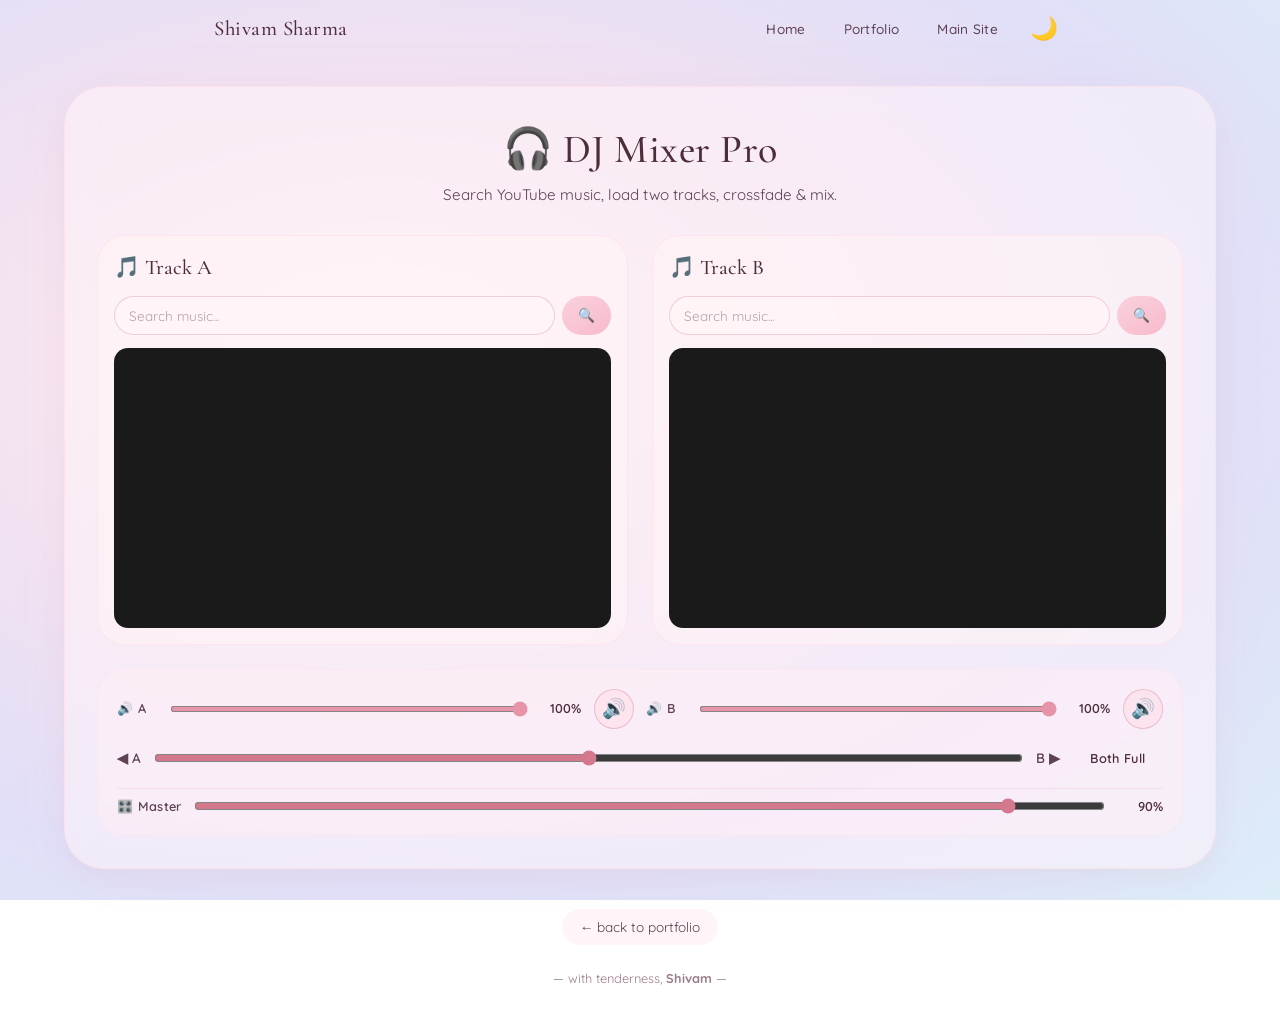
<file: dj-mixer.html>
<!DOCTYPE html>
<html lang="en">
<head>
    <meta charset="UTF-8">
    <meta name="viewport" content="width=device-width, initial-scale=1.0, maximum-scale=1.0, user-scalable=yes">
    <title>Shivam · DJ Mixer Pro</title>
    <meta name="description" content="Professional DJ Mixer - Crossfade between two YouTube music tracks.">
    <meta property="og:title" content="Shivam · DJ Mixer Pro">
    <meta property="og:description" content="Crossfade between two YouTube music tracks.">
    <meta property="og:image" content="https://yourdomain.com/images/preview.png">
    <meta property="og:url" content="https://yourdomain.com/dj-mixer.html">
    <meta name="twitter:card" content="summary_large_image">

    <link rel="preconnect" href="https://fonts.googleapis.com">
    <link rel="preconnect" href="https://fonts.gstatic.com" crossorigin>
    <link href="https://fonts.googleapis.com/css2?family=Cormorant+Garamond:ital,wght@0,400;0,500;0,600&family=Quicksand:wght@300;400;500;600;700&display=swap" rel="stylesheet">
    <style>
        :root {
            --text: #3a2330;
            --text-soft: #5d4155;
            --text-muted: #9b7b8a;
            --card-bg: rgba(255,245,250,0.55);
            --card-border: rgba(255,220,230,0.6);
            --font-serif: 'Cormorant Garamond', serif;
            --font-sans: 'Quicksand', sans-serif;
            --accent: #e894a8;
            --accent-dark: #d4788e;
            --shadow: 0 10px 25px rgba(200,130,150,0.08);
        }

        *,
        *::before,
        *::after {
            margin: 0;
            padding: 0;
            box-sizing: border-box;
        }

        html {
            font-size: 16px;
            -webkit-text-size-adjust: 100%;
        }

        body {
            font-family: var(--font-sans);
            background: radial-gradient(ellipse at 30% 40%, #ffeef4, #f3e2f0, #e1dff8, #dcedf8);
            background-attachment: fixed;
            min-height: 100vh;
            padding-top: 70px;
            display: flex;
            flex-direction: column;
            align-items: center;
            overflow-x: hidden;
            -webkit-font-smoothing: antialiased;
            -moz-osx-font-smoothing: grayscale;
            color: var(--text);
            line-height: 1.5;
        }

        nav {
            position: fixed;
            top: 0;
            left: 0;
            right: 0;
            z-index: 1000;
            padding: 0.8rem 0;
            transition: all 0.4s ease;
            border-bottom: 1px solid transparent;
        }

        nav.scrolled {
            background: rgba(255,245,250,0.6);
            backdrop-filter: blur(20px);
            -webkit-backdrop-filter: blur(20px);
            border-bottom: 1px solid rgba(255,200,215,0.4);
            box-shadow: 0 4px 20px rgba(200,140,160,0.08);
        }

        .nav-inner {
            max-width: 900px;
            margin: 0 auto;
            padding: 0 24px;
            display: flex;
            align-items: center;
            gap: 16px;
        }

        .nav-logo {
            font-family: var(--font-serif);
            font-size: 1.3rem;
            font-weight: 500;
            color: #4d2c3b;
            text-decoration: none;
            letter-spacing: 0.5px;
            white-space: nowrap;
        }

        .nav-links {
            display: flex;
            gap: 6px;
            list-style: none;
            align-items: center;
            margin-left: auto;
        }

        .nav-links a {
            color: var(--text-soft);
            text-decoration: none;
            font-size: 0.85rem;
            font-weight: 500;
            padding: 8px 16px;
            border-radius: 50px;
            transition: all 0.3s;
            white-space: nowrap;
            letter-spacing: 0.3px;
        }

        .nav-links a:hover {
            background: rgba(255,220,230,0.5);
            color: #4d2c3b;
        }

        .nav-links .active-link {
            background: rgba(255,210,220,0.5);
            color: #a44b64;
            font-weight: 600;
        }

        .hamburger {
            display: none;
            flex-direction: column;
            justify-content: center;
            align-items: center;
            width: 36px;
            height: 30px;
            background: transparent;
            border: none;
            cursor: pointer;
            padding: 0;
            z-index: 1001;
        }

        .hamburger span {
            display: block;
            width: 22px;
            height: 2px;
            background: var(--text-soft);
            border-radius: 2px;
            transition: all 0.3s ease;
            margin: 3px 0;
        }

        .glass-card {
            background: var(--card-bg);
            border: 1px solid var(--card-border);
            backdrop-filter: blur(14px);
            -webkit-backdrop-filter: blur(14px);
            border-radius: 40px;
            box-shadow: var(--shadow), 0 0 60px rgba(255,180,200,0.05);
            padding: 2rem;
            width: 90%;
            max-width: 1200px;
            margin: 1rem auto 2rem;
        }

        h1 {
            font-family: var(--font-serif);
            font-size: 2.5rem;
            text-align: center;
            color: #4d2c3b;
            margin-bottom: 0.3rem;
            font-weight: 500;
            letter-spacing: 0.5px;
        }

        .subtitle {
            text-align: center;
            color: var(--text-soft);
            margin-bottom: 1.8rem;
            font-size: 0.95rem;
            font-weight: 400;
        }

        .decks {
            display: grid;
            grid-template-columns: 1fr 1fr;
            gap: 1.5rem;
            margin-bottom: 1.5rem;
        }

        .deck {
            background: rgba(255,245,248,0.5);
            border: 1px solid rgba(255,220,230,0.6);
            border-radius: 28px;
            padding: 1rem;
            display: flex;
            flex-direction: column;
            transition: border-color 0.3s ease;
        }

        .deck:hover {
            border-color: var(--accent);
        }

        .deck h3 {
            font-family: var(--font-serif);
            font-size: 1.3rem;
            color: #4d2c3b;
            margin-bottom: 0.8rem;
            font-weight: 500;
        }

        .search-box {
            position: relative;
            display: flex;
            gap: 0.4rem;
            margin-bottom: 0.8rem;
        }

        .search-box input {
            flex: 1;
            padding: 10px 14px;
            border-radius: 28px;
            border: 1px solid rgba(220,150,170,0.4);
            background: rgba(255,245,248,0.7);
            font-family: var(--font-sans);
            font-size: 0.85rem;
            outline: none;
            color: var(--text);
            transition: border-color 0.3s, box-shadow 0.3s, background 0.3s;
        }

        .search-box input:focus {
            border-color: var(--accent);
            background: rgba(255,235,240,0.7);
            box-shadow: 0 0 0 3px rgba(230,130,155,0.1);
        }

        .search-box input::placeholder {
            color: var(--text-muted);
            opacity: 0.7;
        }

        .btn-sm {
            padding: 10px 16px;
            border-radius: 28px;
            border: none;
            background: linear-gradient(145deg, #fad1dd, #f7bacb);
            color: #442433;
            font-family: var(--font-serif);
            font-weight: 500;
            font-size: 0.85rem;
            cursor: pointer;
            transition: all 0.3s ease;
            white-space: nowrap;
            letter-spacing: 0.5px;
        }

        .btn-sm:hover {
            background: linear-gradient(145deg, #fadce6, #f8c0d2);
            transform: translateY(-1px);
        }

        .btn-sm:active {
            transform: scale(0.97);
        }

        .search-results {
            max-height: 280px;
            overflow-y: auto;
            background: rgba(255,250,252,0.95);
            border: 1px solid rgba(220,150,170,0.3);
            border-radius: 18px;
            margin-bottom: 0.8rem;
            display: none;
            padding: 0.4rem;
            scrollbar-width: thin;
            scrollbar-color: var(--accent) transparent;
        }

        .search-results::-webkit-scrollbar {
            width: 5px;
        }

        .search-results::-webkit-scrollbar-track {
            background: transparent;
        }

        .search-results::-webkit-scrollbar-thumb {
            background: var(--accent);
            border-radius: 3px;
        }

        .result-item {
            display: flex;
            align-items: center;
            gap: 0.6rem;
            padding: 0.5rem;
            border-radius: 10px;
            cursor: pointer;
            transition: background 0.2s ease;
        }

        .result-item:hover {
            background: rgba(255,210,225,0.5);
        }

        .result-item.active {
            background: rgba(255,180,200,0.4);
            border: 1px solid var(--accent);
        }

        .result-item img {
            width: 64px;
            height: 36px;
            border-radius: 6px;
            object-fit: cover;
            flex-shrink: 0;
        }

        .result-item .info {
            flex: 1;
            min-width: 0;
            overflow: hidden;
        }

        .result-item .title {
            font-size: 0.82rem;
            font-weight: 500;
            color: var(--text);
            white-space: nowrap;
            overflow: hidden;
            text-overflow: ellipsis;
        }

        .result-item .channel {
            font-size: 0.7rem;
            color: var(--text-muted);
            white-space: nowrap;
            overflow: hidden;
            text-overflow: ellipsis;
        }

        .player-wrapper {
            position: relative;
            width: 100%;
            aspect-ratio: 16 / 9;
            border-radius: 14px;
            overflow: hidden;
            background: #1a1a1a;
        }

        .player-wrapper iframe {
            position: absolute;
            top: 0;
            left: 0;
            width: 100%;
            height: 100%;
            border: none;
        }

        .controls-section {
            display: flex;
            flex-direction: column;
            gap: 1.2rem;
            background: rgba(255,240,245,0.45);
            border: 1px solid rgba(255,220,230,0.4);
            border-radius: 28px;
            padding: 1.2rem;
        }

        .volume-mute-row {
            display: flex;
            justify-content: space-between;
            align-items: center;
            gap: 0.8rem;
            flex-wrap: wrap;
        }

        .vol-group {
            display: flex;
            align-items: center;
            gap: 0.5rem;
            flex: 1;
            min-width: 160px;
        }

        .vol-group label {
            font-weight: 600;
            color: var(--text-soft);
            font-size: 0.8rem;
            white-space: nowrap;
            letter-spacing: 0.3px;
            min-width: 45px;
        }

        .vol-group input[type="range"] {
            flex: 1;
            accent-color: var(--accent);
            height: 6px;
            cursor: pointer;
        }

        .vol-group .slider-value {
            font-weight: 600;
            color: #4d2c3b;
            min-width: 45px;
            text-align: right;
            font-size: 0.8rem;
        }

        .mute-btn {
            background: rgba(255,220,230,0.5);
            border: 1px solid rgba(220,150,170,0.5);
            border-radius: 50%;
            width: 40px;
            height: 40px;
            font-size: 1.2rem;
            cursor: pointer;
            transition: all 0.3s ease;
            display: flex;
            align-items: center;
            justify-content: center;
            padding: 0;
            flex-shrink: 0;
            user-select: none;
        }

        .mute-btn:hover {
            background: rgba(255,200,215,0.7);
            transform: scale(1.05);
        }

        .mute-btn.muted {
            background: rgba(200,150,150,0.5);
            border-color: #c44;
            color: #8b0000;
        }

        .crossfader-section {
            display: flex;
            align-items: center;
            gap: 0.8rem;
        }

        .crossfader-section span {
            font-weight: 600;
            color: var(--text-soft);
            font-size: 0.85rem;
            user-select: none;
        }

        .crossfader-section input[type="range"] {
            flex: 1;
            accent-color: var(--accent-dark);
            height: 8px;
            cursor: pointer;
        }

        .crossfader-section .fade-label {
            font-weight: 600;
            color: #4d2c3b;
            min-width: 90px;
            text-align: center;
            font-size: 0.8rem;
            letter-spacing: 0.3px;
        }

        .master-row {
            display: flex;
            align-items: center;
            gap: 0.8rem;
            padding-top: 0.5rem;
            border-top: 1px solid rgba(220,150,170,0.2);
        }

        .master-row label {
            font-weight: 600;
            color: var(--text-soft);
            font-size: 0.8rem;
            white-space: nowrap;
            letter-spacing: 0.3px;
        }

        .master-row input[type="range"] {
            flex: 1;
            accent-color: var(--accent-dark);
            height: 8px;
            cursor: pointer;
        }

        .master-row .slider-value {
            font-weight: 600;
            color: #4d2c3b;
            min-width: 45px;
            text-align: right;
            font-size: 0.8rem;
        }

        .back-link {
            display: inline-block;
            margin-top: 0.5rem;
            color: var(--text-soft);
            text-decoration: none;
            font-size: 0.85rem;
            padding: 8px 18px;
            border-radius: 50px;
            background: rgba(255,220,230,0.3);
            transition: all 0.3s ease;
        }

        .back-link:hover {
            background: rgba(255,190,205,0.5);
            color: #4d2c3b;
            transform: translateY(-1px);
        }

        footer {
            padding: 1.5rem 0;
            text-align: center;
            color: var(--text-muted);
            font-size: 0.8rem;
        }

        /* Mobile fixes */
        @media (max-width: 900px) {
            .decks {
                grid-template-columns: 1fr;
                gap: 1rem;
            }

            .volume-mute-row {
                flex-direction: column;
                align-items: stretch;
                gap: 0.6rem;
            }

            .vol-group {
                min-width: auto;
            }

            .glass-card {
                padding: 1.2rem;
                border-radius: 32px;
                width: 95%;
                backdrop-filter: none;
                -webkit-backdrop-filter: none;
                background: rgba(255,245,250,0.88);
            }

            h1 {
                font-size: 2rem;
            }

            .mute-btn {
                align-self: center;
            }

            .nav-links {
                display: none;
                position: absolute;
                top: 100%;
                right: 0;
                width: auto;
                min-width: 160px;
                background: rgba(255,245,250,0.95);
                backdrop-filter: blur(20px);
                -webkit-backdrop-filter: blur(20px);
                border: 1px solid rgba(255,200,215,0.35);
                border-radius: 20px;
                box-shadow: 0 10px 25px rgba(200,140,160,0.15);
                flex-direction: column;
                padding: 0.8rem;
                gap: 0.3rem;
                z-index: 999;
            }

            .nav-links.show {
                display: flex;
            }

            .nav-links a {
                display: block;
                width: 100%;
                text-align: center;
                padding: 8px 14px;
            }

            .hamburger {
                display: flex;
                margin-left: auto;
            }
        }

        @media (max-width: 480px) {
            body {
                padding-top: 60px;
            }

            .glass-card {
                padding: 0.8rem;
                width: 98%;
            }

            .deck {
                padding: 0.7rem;
            }

            .search-box input {
                font-size: 0.78rem;
                padding: 8px 12px;
            }

            .btn-sm {
                padding: 8px 12px;
                font-size: 0.78rem;
            }

            h1 {
                font-size: 1.6rem;
            }

            .crossfader-section .fade-label {
                min-width: 70px;
                font-size: 0.72rem;
            }
        }

        .nav-right {
            display: flex;
            align-items: center;
            gap: 10px;
        }
    </style>
</head>
<body>

    <nav id="navbar">
        <div class="nav-inner">
            <a href="index.html" class="nav-logo">Shivam Sharma</a>
            <ul class="nav-links" id="navLinks">
                <li><a href="index.html">Home</a></li>
                <li><a href="portfolio.html">Portfolio</a></li>
                <li><a href="index.html">Main Site</a></li>
            </ul>
            <div class="nav-right">
                <button id="darkModeToggle" class="nav-icon-btn" aria-label="Toggle dark mode" style="background:none;border:none;font-size:1.4rem;cursor:pointer;margin-right:8px;">🌙</button>
                <button class="hamburger" id="hamburger" aria-label="Menu">
                    <span></span><span></span><span></span>
                </button>
            </div>
        </div>
    </nav>

    <div class="glass-card">
        <h1>🎧 DJ Mixer Pro</h1>
        <p class="subtitle">Search YouTube music, load two tracks, crossfade &amp; mix.</p>

        <div class="decks">
            <div class="deck" id="deckA">
                <h3>🎵 Track A</h3>
                <div class="search-box">
                    <input type="text" id="searchA" placeholder="Search music..." aria-label="Search Track A" onkeydown="if(event.key==='Enter')search('A')">
                    <button class="btn-sm" onclick="search('A')" aria-label="Search">🔍</button>
                </div>
                <div class="search-results" id="resultsA"></div>
                <div class="player-wrapper" id="playerA"></div>
            </div>

            <div class="deck" id="deckB">
                <h3>🎵 Track B</h3>
                <div class="search-box">
                    <input type="text" id="searchB" placeholder="Search music..." aria-label="Search Track B" onkeydown="if(event.key==='Enter')search('B')">
                    <button class="btn-sm" onclick="search('B')" aria-label="Search">🔍</button>
                </div>
                <div class="search-results" id="resultsB"></div>
                <div class="player-wrapper" id="playerB"></div>
            </div>
        </div>

        <div class="controls-section">
            <div class="volume-mute-row">
                <div class="vol-group">
                    <label for="volA">🔊 A</label>
                    <input type="range" id="volA" min="0" max="100" value="100" oninput="updateAllVolumes()" aria-label="Volume A">
                    <span class="slider-value" id="volAVal">100%</span>
                </div>
                <button class="mute-btn" id="muteABtn" onclick="toggleMute('A')" aria-label="Mute Track A">🔊</button>

                <div class="vol-group">
                    <label for="volB">🔊 B</label>
                    <input type="range" id="volB" min="0" max="100" value="100" oninput="updateAllVolumes()" aria-label="Volume B">
                    <span class="slider-value" id="volBVal">100%</span>
                </div>
                <button class="mute-btn" id="muteBBtn" onclick="toggleMute('B')" aria-label="Mute Track B">🔊</button>
            </div>

            <div class="crossfader-section">
                <span>◀ A</span>
                <input type="range" id="crossfader" min="0" max="100" value="50" oninput="updateAllVolumes()" aria-label="Crossfader">
                <span>B ▶</span>
                <span class="fade-label" id="fadeLabel">Center</span>
            </div>

            <div class="master-row">
                <label for="masterVol">🎛️ Master</label>
                <input type="range" id="masterVol" min="0" max="100" value="90" oninput="updateAllVolumes()" aria-label="Master Volume">
                <span class="slider-value" id="masterVal">90%</span>
            </div>
        </div>
    </div>

    <a href="portfolio.html" class="back-link">← back to portfolio</a>
    <footer>— with tenderness, <strong>Shivam</strong> —</footer>

    <script src="https://www.youtube.com/iframe_api"></script>
    <script src="js/utils.js"></script>
    <script src="js/navbar.js"></script>
    <script>
        var players = Object.create(null);
        var muted = { A: false, B: false };
        var ytReady = false;

        window.onYouTubeIframeAPIReady = function() {
            ytReady = true;
            initPlayers();
        };

        function initPlayers() {
            if (!ytReady) {
                setTimeout(initPlayers, 200);
                return;
            }
            try {
                players.A = new YT.Player('playerA', {
                    height: '100%',
                    width: '100%',
                    playerVars: { controls: 1, autoplay: 0, modestbranding: 1, rel: 0 }
                });
                players.B = new YT.Player('playerB', {
                    height: '100%',
                    width: '100%',
                    playerVars: { controls: 1, autoplay: 0, modestbranding: 1, rel: 0 }
                });
                setTimeout(function() { updateAllVolumes(); }, 600);
            } catch (err) {
                console.error('DJ Mixer: Player init failed.', err);
            }
        }

        function toggleMute(side) {
            if (side !== 'A' && side !== 'B') return;
            muted[side] = !muted[side];
            var btn = document.getElementById('mute' + side + 'Btn');
            if (!btn) return;
            if (muted[side]) {
                btn.textContent = '🔇';
                btn.classList.add('muted');
            } else {
                btn.textContent = '🔊';
                btn.classList.remove('muted');
            }
            updateAllVolumes();
        }

        function calculateCrossfadeVolumes() {
            var volA = clampValue('volA', 100);
            var volB = clampValue('volB', 100);
            var crossRaw = clampValue('crossfader', 50);
            var leftGain, rightGain;
            if (crossRaw <= 50) {
                leftGain = 1.0;
                rightGain = crossRaw / 50.0;
            } else {
                leftGain = 1.0 - ((crossRaw - 50) / 50.0);
                rightGain = 1.0;
            }
            return {
                effectiveA: volA * leftGain,
                effectiveB: volB * rightGain,
                cross: crossRaw
            };
        }

        function clampValue(id, fallback) {
            var el = document.getElementById(id);
            if (!el) return fallback;
            var val = parseInt(el.value, 10);
            if (isNaN(val)) return fallback;
            return Math.max(0, Math.min(100, val));
        }

        function updateAllVolumes() {
            var calc = calculateCrossfadeVolumes();
            var master = clampValue('masterVol', 90);
            var finalA = muted.A ? 0 : Math.round(calc.effectiveA * master / 100);
            var finalB = muted.B ? 0 : Math.round(calc.effectiveB * master / 100);
            finalA = Math.max(0, Math.min(100, finalA));
            finalB = Math.max(0, Math.min(100, finalB));

            if (players.A && typeof players.A.setVolume === 'function') players.A.setVolume(finalA);
            if (players.B && typeof players.B.setVolume === 'function') players.B.setVolume(finalB);

            updateDisplays(calc.cross, master);
        }

        function updateDisplays(cross, master) {
            var volAValEl = document.getElementById('volAVal');
            if (volAValEl) volAValEl.textContent = muted.A ? 'MUTED' : (clampValue('volA', 100) + '%');
            var volBValEl = document.getElementById('volBVal');
            if (volBValEl) volBValEl.textContent = muted.B ? 'MUTED' : (clampValue('volB', 100) + '%');
            var masterValEl = document.getElementById('masterVal');
            if (masterValEl) masterValEl.textContent = master + '%';
            var fadeLabel = document.getElementById('fadeLabel');
            if (fadeLabel) {
                if (cross <= 3) fadeLabel.textContent = 'Track A Only';
                else if (cross >= 97) fadeLabel.textContent = 'Track B Only';
                else if (cross >= 47 && cross <= 53) fadeLabel.textContent = 'Both Full';
                else if (cross < 50) fadeLabel.textContent = 'A ▸ B';
                else fadeLabel.textContent = 'B ▸ A';
            }
        }

        async function search(side) {
            if (side !== 'A' && side !== 'B') return;
            var input = document.getElementById('search' + side);
            if (!input) return;
            var query = input.value.trim();
            if (!query) return;
            var resultsDiv = document.getElementById('results' + side);
            if (!resultsDiv) return;

            resultsDiv.style.display = 'block';
            resultsDiv.innerHTML = '<div class="result-item"><div class="info"><div class="title">🔍 Searching...</div></div></div>';

            try {
                var res = await fetch('/api/yt-search?action=search&query=' + encodeURIComponent(query) + '&maxResults=10&category=10');
                if (!res.ok) throw new Error('API returned ' + res.status);
                var data = await res.json();
                if (data.error) {
                    resultsDiv.innerHTML = '<div class="result-item"><div class="info"><div class="title">⚠️ ' + escapeHTML(data.error) + '</div></div></div>';
                    return;
                }
                if (!data.videos || !Array.isArray(data.videos) || data.videos.length === 0) {
                    resultsDiv.innerHTML = '<div class="result-item"><div class="info"><div class="title">😕 No music found</div></div></div>';
                    return;
                }
                renderResults(data.videos, resultsDiv, side);
            } catch (err) {
                resultsDiv.innerHTML = '<div class="result-item"><div class="info"><div class="title">❌ Search failed</div></div></div>';
                console.error('DJ Mixer: Search error', err);
            }
        }

        function renderResults(videos, container, side) {
            container.innerHTML = '';
            videos.forEach(function(video) {
                if (!video || !video.id) return;
                var item = document.createElement('div');
                item.className = 'result-item';
                item.innerHTML = '<img src="' + escapeHTML(video.thumbnail || '') + '" alt="Video thumbnail" loading="lazy"><div class="info"><div class="title">' + escapeHTML(video.title || 'Unknown') + '</div><div class="channel">' + escapeHTML(video.channel || 'Unknown') + '</div></div>';
                item.addEventListener('click', function() {
                    loadVideo(side, video.id);
                    var allItems = container.querySelectorAll('.result-item');
                    for (var i = 0; i < allItems.length; i++) allItems[i].classList.remove('active');
                    item.classList.add('active');
                });
                container.appendChild(item);
            });
        }

        function loadVideo(side, videoId) {
            if (!videoId) return;
            var player = players[side];
            if (player && typeof player.loadVideoById === 'function') player.loadVideoById(videoId);
            var resultsDiv = document.getElementById('results' + side);
            if (resultsDiv) resultsDiv.style.display = 'none';
        }

        function escapeHTML(str) {
            if (!str) return '';
            var div = document.createElement('div');
            div.appendChild(document.createTextNode(str));
            return div.innerHTML;
        }

        window.addEventListener('DOMContentLoaded', function() { updateAllVolumes(); });
    </script>

    <script>
        // Dark mode toggle (standalone because main.js not loaded on this page)
        (function() {
            var darkToggle = document.getElementById('darkModeToggle');
            if (darkToggle) {
                var savedTheme = localStorage.getItem('theme');
                if (savedTheme === 'dark') {
                    document.body.classList.add('dark-mode');
                    darkToggle.textContent = '☀️';
                }
                darkToggle.addEventListener('click', function() {
                    document.body.classList.toggle('dark-mode');
                    var isDark = document.body.classList.contains('dark-mode');
                    darkToggle.textContent = isDark ? '☀️' : '🌙';
                    localStorage.setItem('theme', isDark ? 'dark' : 'light');
                });
            }
        })();
    </script>
</body>
</html>
</file>
